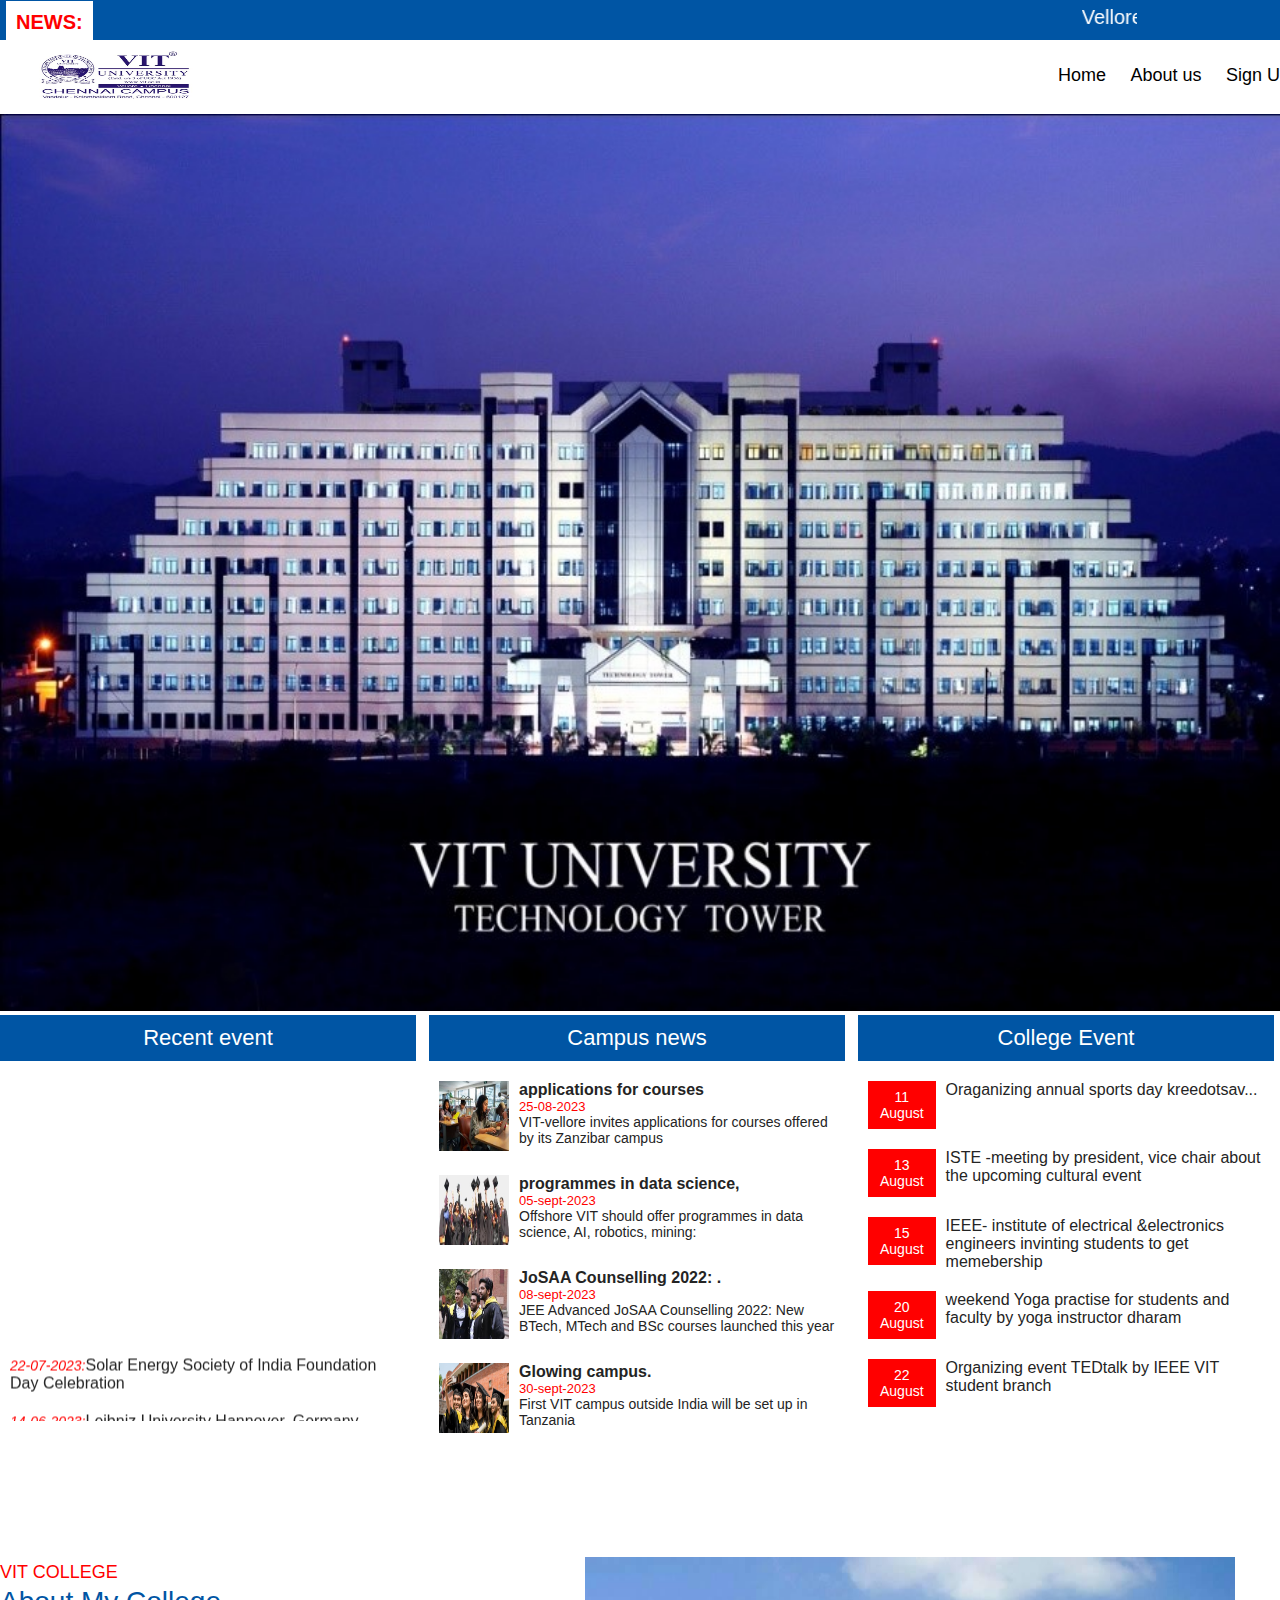
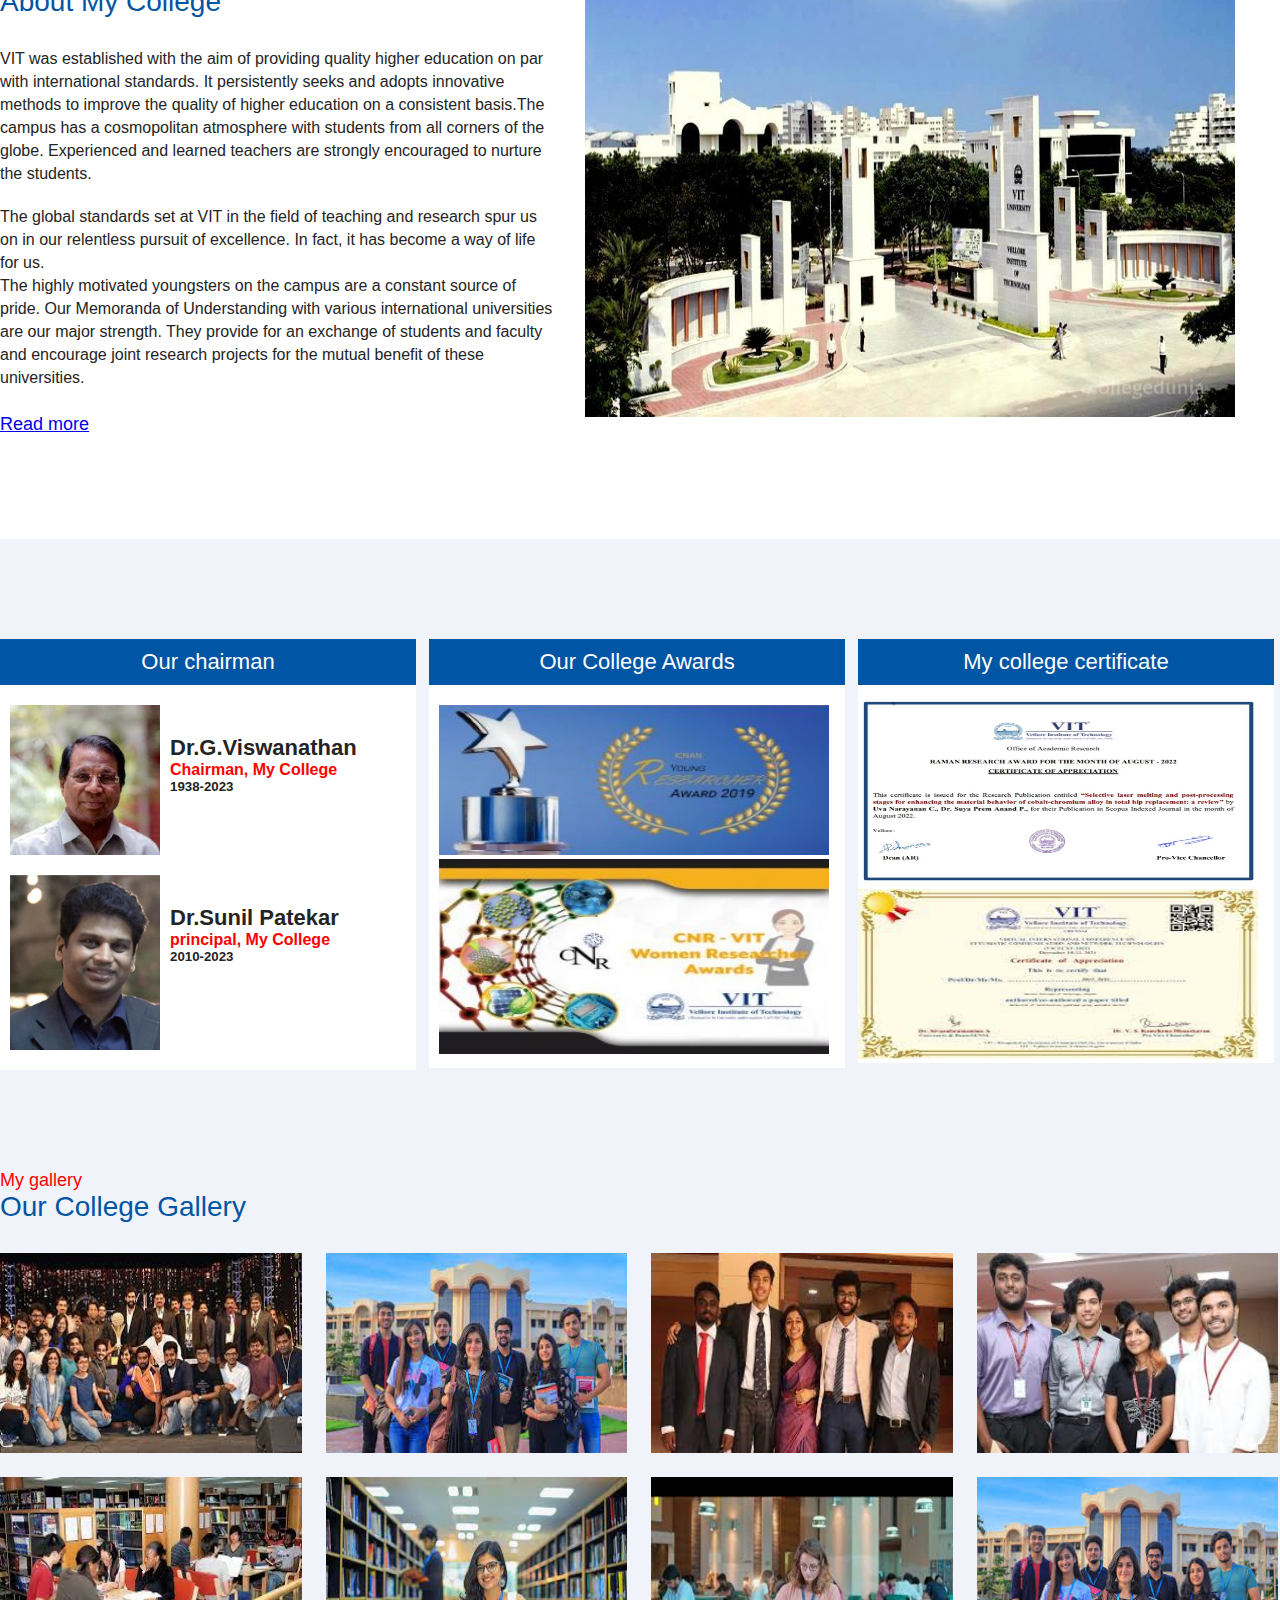
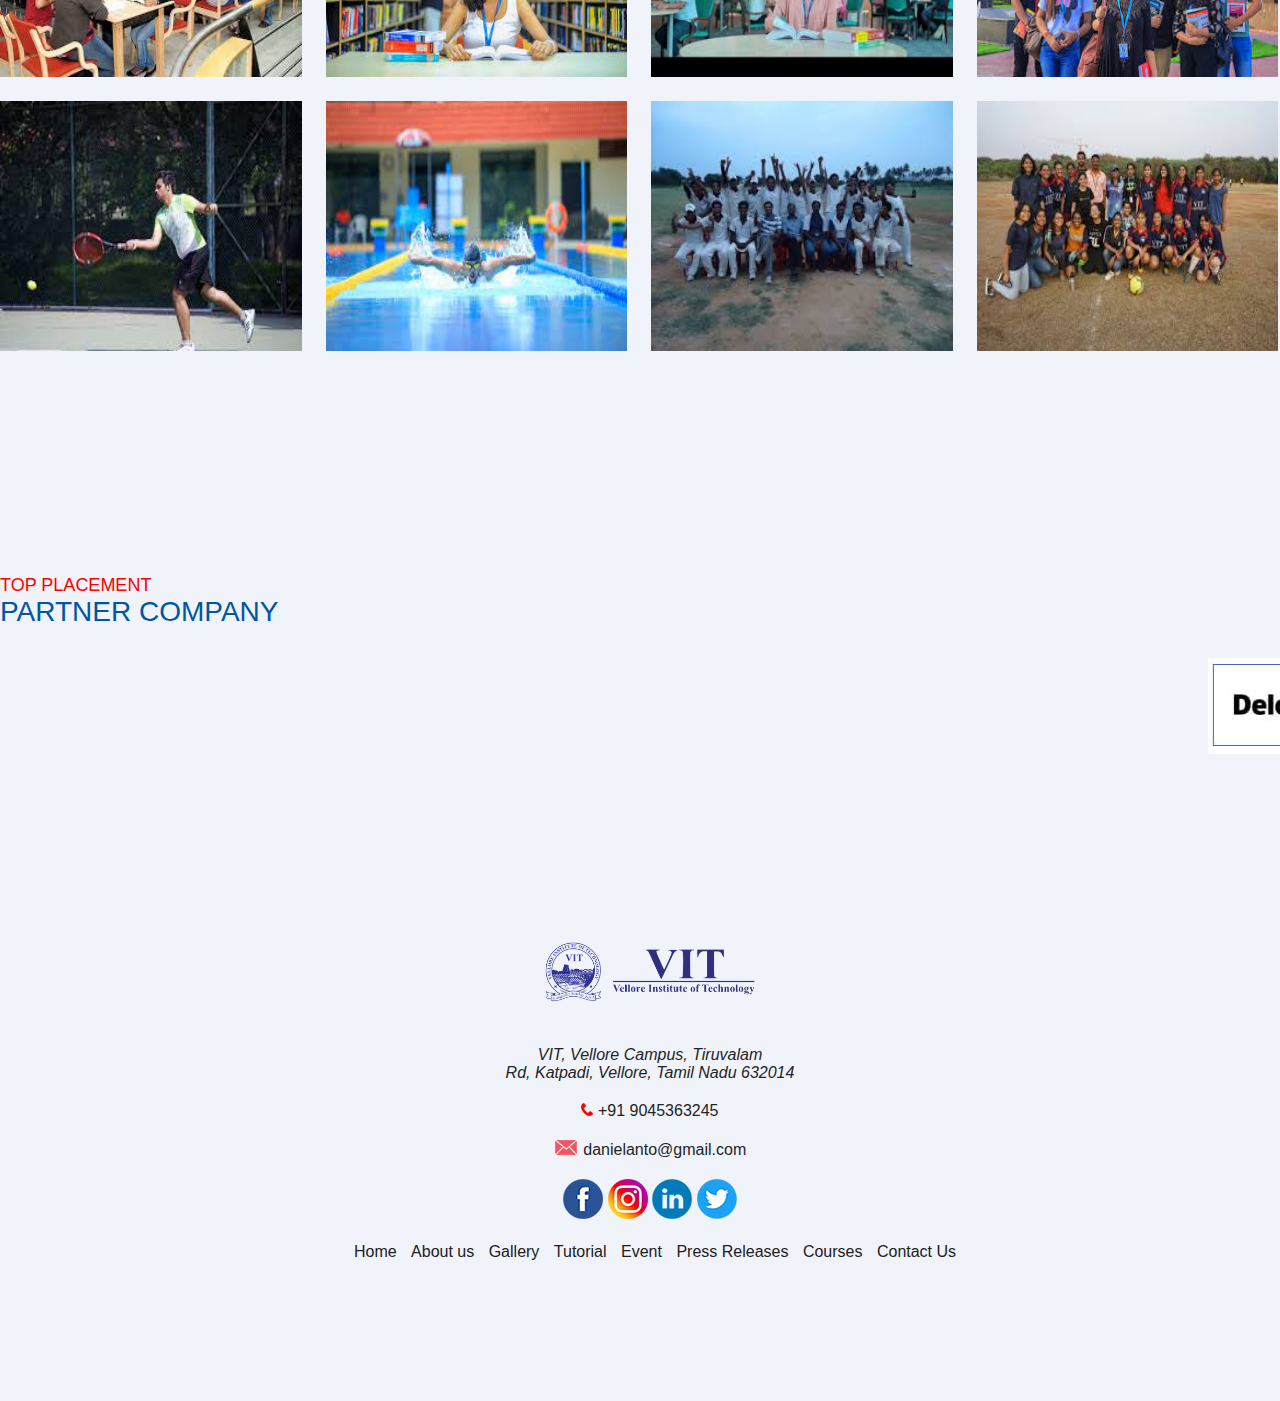
<file: index.html>
<!DOCTYPE html>
<html>
  <head>
    <title> web page </title>
    <link rel="stylesheet" href="css/style.css">
  </head>
  <div class="header">
    <div class="container">
      <b> NEWS:</b>
      <marquee>
      Vellore Institute of Technology : Top Engineering college in India,Recoginzed by AICTE, #11th in engineering by NIRF ranking
       </marquee>
    </div>
  </div>
  <div class="container">
    <img src="image/CCC.jpg" width="230" class="logo">
     <nav>
      <a href="index.html">Home</a>
      <a href="/templates/About.html">About us</a>
      <a href="/templates/Sign.html">Sign Up</a>
     </nav>
  </div>
<div class="slider">
  <img src="image/vit.jpg">
</div>
<div class="main section">
  <div class="container">
    <div class="event">
      <h2 class="heading">Recent event</h2>
      <div>
      <marquee direction="up" scrollamount="7" style="height:340px">
        <ul>
          <li><i> 22-07-2023:</i>Solar Energy Society of India Foundation Day Celebration</li>
          <li><i>14-06-2023:</i>Leibniz University Hannover, Germany Academic Cooperation Meeting</li>
          <li><i>10-15-2023:</i>Inauguration of Schneider Electric - HMI (SELECT)</li>
           <li><i> 22-07-2023:</i>Role of Engineers for Sustainable cooling towards conference of parties</li>
          <li><i>14-06-2023:</i>17th Free Summer Coaching Camp 2023 Valedictory & Mini Marathon</li>
          <li><i>10-15-2023:</i>Two Days Exposure Visit Program for CBSE School Principals and Heads</li>
        </ul>
      </marquee>
    </div>
  </div>
<div class="event campus-news">
  <h2 class="heading"> Campus news</h2>
  <div>
    <ul>
      <li>
        <span class="campus-img">
        <img src="image/pic1.png" width="70" class="logo">
        </span>
        <h2> applications for courses</h2>
        <h6> 25-08-2023</h6>
      <p>VIT-vellore invites applications for courses offered by its Zanzibar campus</p>
      </li>
      <li>
        <span class="campus-img">
        <img src="image/pic2.png"width="70" class="logo" >
        </span>
        <h2>programmes in data science, </h2>
        <h6>05-sept-2023</h6>
      <p>Offshore VIT should offer programmes in data science, AI, robotics, mining:</p>
      </li>
      <li>
        <span class="campus-img">
        <img src="image/pic3.png" width="70"class="logo">
        </span>
        <h2>JoSAA Counselling 2022: .</h2>
        <h6>08-sept-2023</h6>
      <p>JEE Advanced JoSAA Counselling 2022: New BTech, MTech and BSc courses launched  this year</p>
      </li>
      <li>
        <span class="campus-img">
        <img src="image/pic4.png"width="70"class="logo">
        </span>
        <h2>Glowing campus.</h2>
        <h6>30-sept-2023</h6>
      <p> First VIT campus outside India will be set up in Tanzania</p>
              </li>
           </ul>
        </div>
      </div>
      <div class="event">
        <h2 class="heading">College Event</h2>
        <div>
          <ul>
            <li>
              <span class="event-date">11<br>August</span>
             Oraganizing annual sports day kreedotsav... 
            </li>
            <li>
              <span class="event-date">13<br>August</span>
              ISTE -meeting by president, vice chair about the upcoming cultural event 
            </li>
            <li>
              <span class="event-date">15<br>August</span>
              IEEE- institute of electrical &electronics engineers invinting students to get memebership
            </li>
            <li>
              <span class="event-date">20 <br>August</span>
             weekend Yoga practise for students and faculty by yoga instructor dharam 
            </li>
            <li>
              <span class="event-date">22<br>August</span>
              Organizing event  TEDtalk by IEEE VIT student branch 
            </li>
          </ul>
        </div>
      </div>
      </div>
      </div>
      <div class="main-section">
        <div class="container about-us">
          <div>
            <h4 class="subhead">VIT COLLEGE</h4>
            <h2 class="heading">About My College</h2>

            <p> VIT was established with the aim of providing quality higher education on par with international standards. It persistently seeks and adopts innovative methods to improve the quality of higher education on a consistent basis.The campus has a cosmopolitan atmosphere with students from all corners of the globe. Experienced and learned teachers are strongly encouraged to nurture the students.</p><p> The global standards set at VIT in the field of teaching and research spur us on in our relentless pursuit of excellence. In fact, it has become a way of life for us.<br> The highly motivated youngsters on the campus are a constant source of pride. Our Memoranda of Understanding with various international universities are our major strength. They provide for an exchange of students and faculty and encourage joint research projects for the mutual benefit of these universities.</p>
            
            <a href="/templates/read.html"> Read more </a>
            </div>
          <img src="image/cam.jpg" height="460"> 
        </div>
</div>
<div class="main-section Award bg-color">
  <div class="container">
    <div class="event">
      <h2 class="heading"> Our chairman</h2>
      <div class="chairman">
        <ul>
          <li>
            <span class="campus-img">
              <img src="image/vit3.png">
            </span>
            <h2> Dr.G.Viswanathan </h2>
            <h4>Chairman, My College</h4>
            <h5> 1938-2023</h5> 
          </li>
            <li>
              <span class="campus-img">
                <img src="image/vit 4.png">
              </span>
              <h2> Dr.Sunil Patekar </h2>
              <h4>principal, My College</h4>
              <h5> 2010-2023</h5> 
            </li>
        </ul>
      </div>
    </div>
    <div class="event">
      <h2 class="heading">Our College Awards</h2>
      <div>
        <img src="image/award 1.jpg" height="150px" width="390px">
        <img src="image/award.jpg" height="195px" width="390px">
        
      </div>
    </div>
    <div class="event">
      <div class="heading">My college certificate </div>
      <img src="image/cert 1.jpg" height="190px" width="400px">
      <img src="image/cert 2.jpeg" height="170px" width="400px">
  </div>
  
</div>
<div class="main-section gallery bg-color">
  <div class="container">
    <h4 class="subhead">My gallery</h4>
    <h2 class="heading">Our College Gallery</h2>
    <img src="image/qwe 1.jpeg" height="200">
    <img src="image/qwe 2.jpeg"height="200">
    <img src="image/qwe 3.jpeg"height="200">
    <img src="image/qwe 4.jpeg" height="200" width="300" >
    <img src="image/qwe 5.jpeg"height="200">
    <img src="image/qwe 6.jpeg"height="200">
    <img src="image/qwe 8.jpeg"height="200">
    <img src="image/qwe 11.jpeg"height="200">
    <img src="image/qwe12.jpeg" width="300" height="250">
    <img src="image/qwe13.jpeg"width="300" height="250">
    <img src="image/qwe14.jpeg"width="300" height="250">
    <img src="image/qwe15.jpeg"width="300" height="250">
  </div>
</div>
<div class="main-section">
  <div class="container">
    <h4 class="subhead"> TOP PLACEMENT</h4>
    <h2 class="heading"> PARTNER COMPANY</h2>
    <marquee class="placement" direction="left" scrollamount="10">
      <img src="image/1.jpg">
    </marquee>
  </div>
</div>
<div class="footer">
  <div class="container">
    <div class="footer-sect">
      <img src="image/logo-1.png" class="footer-logo">
    </div>
    <div class="footer-sect">
      <address>
        VIT, Vellore Campus, Tiruvalam <br>Rd, Katpadi, Vellore, Tamil Nadu 632014
      </address> 
      <div class="footer-sect">
        <img src="image/icon-tel.png"> +91 9045363245
      </div>
      <div class="footer-sect">
      <img src="image/icon-mail.png"> danielanto@gmail.com
    </div>
    <div class="footer-sect">
      <img src="image/icon-fb.png">
      <img src="image/icon-in.png">
      <img src="image/icon-li.png">
      <img src="image/icon-tw.png">
    </div>
    <div class="footer-sect">
      <a href="#">Home</a>
      <a href="#">About us</a>
      <a href="#">Gallery</a>
      <a href="#">Tutorial </a>
      <a href="#">Event</a>
      <a href="#">Press Releases </a>
      <a href="#">Courses</a>
      <a href="#">Contact Us</a>
    </div>
  </div>
</div>


</html>
</file>
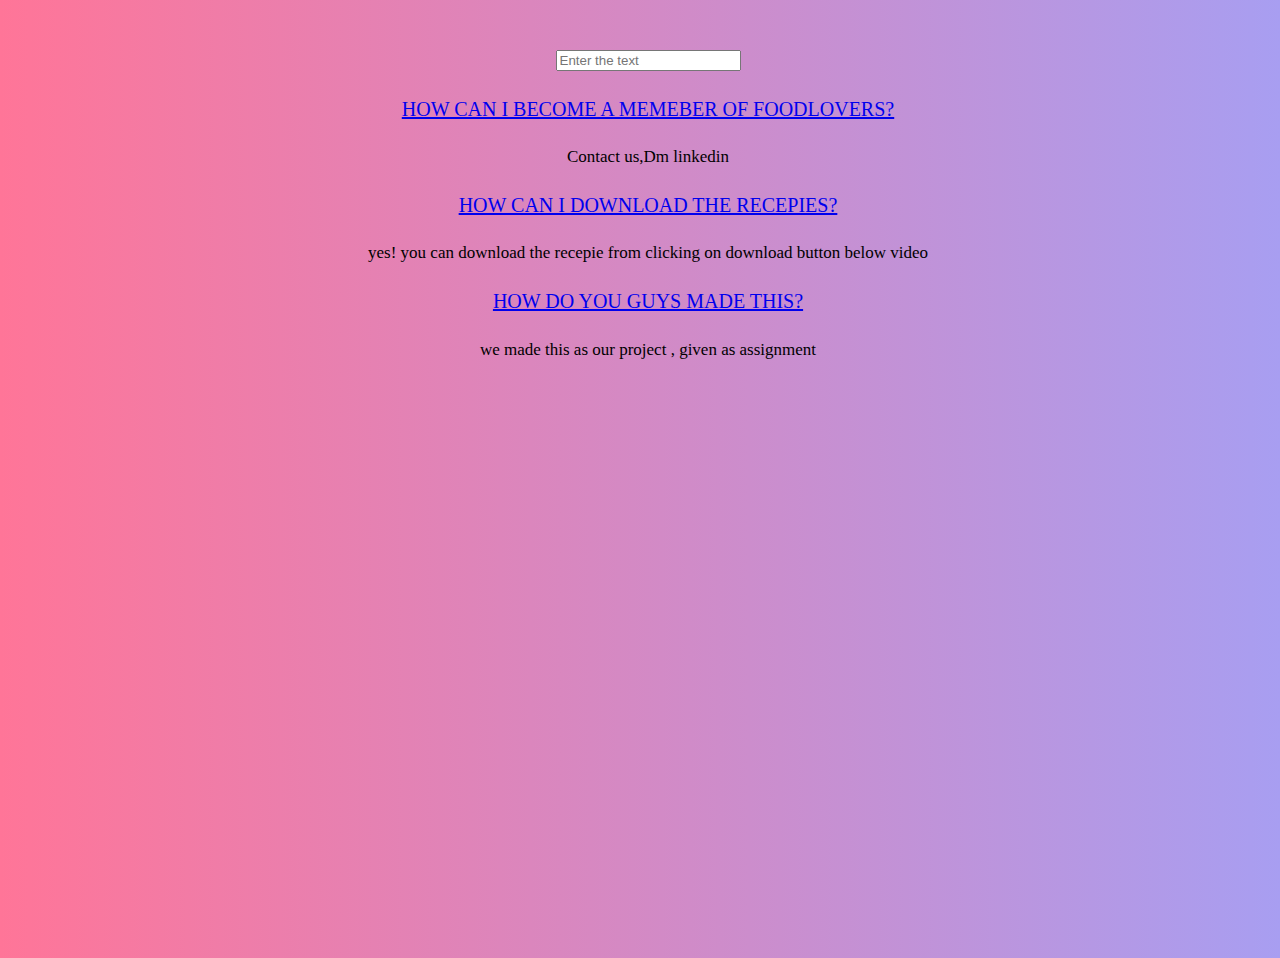
<file: faq.html>
<html>
<head>
	<title>FAQ's</title>
	 <link rel="stylesheet" href="faq.css">
</head>
<body>
	<div class="container">
		<div class="row" style="margin-top:50px;">
			<div class="col-md-9">
				<input type="text" placeholder="Enter the text " class="form-control" id="txtSearch" width="100px" height="80px"><br/>
				<div class="panel-group" id="accordion" role="tablist" aria-multiselectable="true">
					<div class="panel panel-primary">
				    	<div class="panel-heading" >
				      		<h4 class="panel-title">
				        		<a data-toggle="collapse" data-parent="#accordion" href="#collapseOne">
				          			HOW CAN I  BECOME A MEMEBER OF FOODLOVERS?
				        		</a>
				      		</h4>
				    	</div>
				    	<div id="collapseOne" class="panel-collapse collapse in">
				      		<div class="panel-body">
				      			Contact us,Dm linkedin
				      		</div>
				    	</div>
				    </div>
				    <div class="panel panel-primary">
					    <div class="panel-heading">
					      <h4 class="panel-title">
					        <a data-toggle="collapse" data-parent="#accordion" href="#collapseTwo">
					          HOW CAN I DOWNLOAD THE RECEPIES?

					        </a>
					      </h4>
					    </div>
					    <div id="collapseTwo" class="panel-collapse collapse">
					      <div class="panel-body">
					      		 yes! you can download the recepie from clicking on download button below video
					       </div>
					    </div>
				  	</div>
				  	<div class="panel panel-primary">
					    <div class="panel-heading">
					      <h4 class="panel-title">
					        <a data-toggle="collapse" data-parent="#accordion" href="#collapseThree">
					           HOW DO YOU GUYS MADE THIS?
					        </a>
					      </h4>
					    </div>
					    <div id="collapseThree" class="panel-collapse collapse">
					      <div class="panel-body">
					      	 we made this as our project , given as assignment
					       </div>
					    </div>
				  	</div>
				  </div>
				</div>
			</div>
		</div>
	</div>
</body>
</html>
</file>
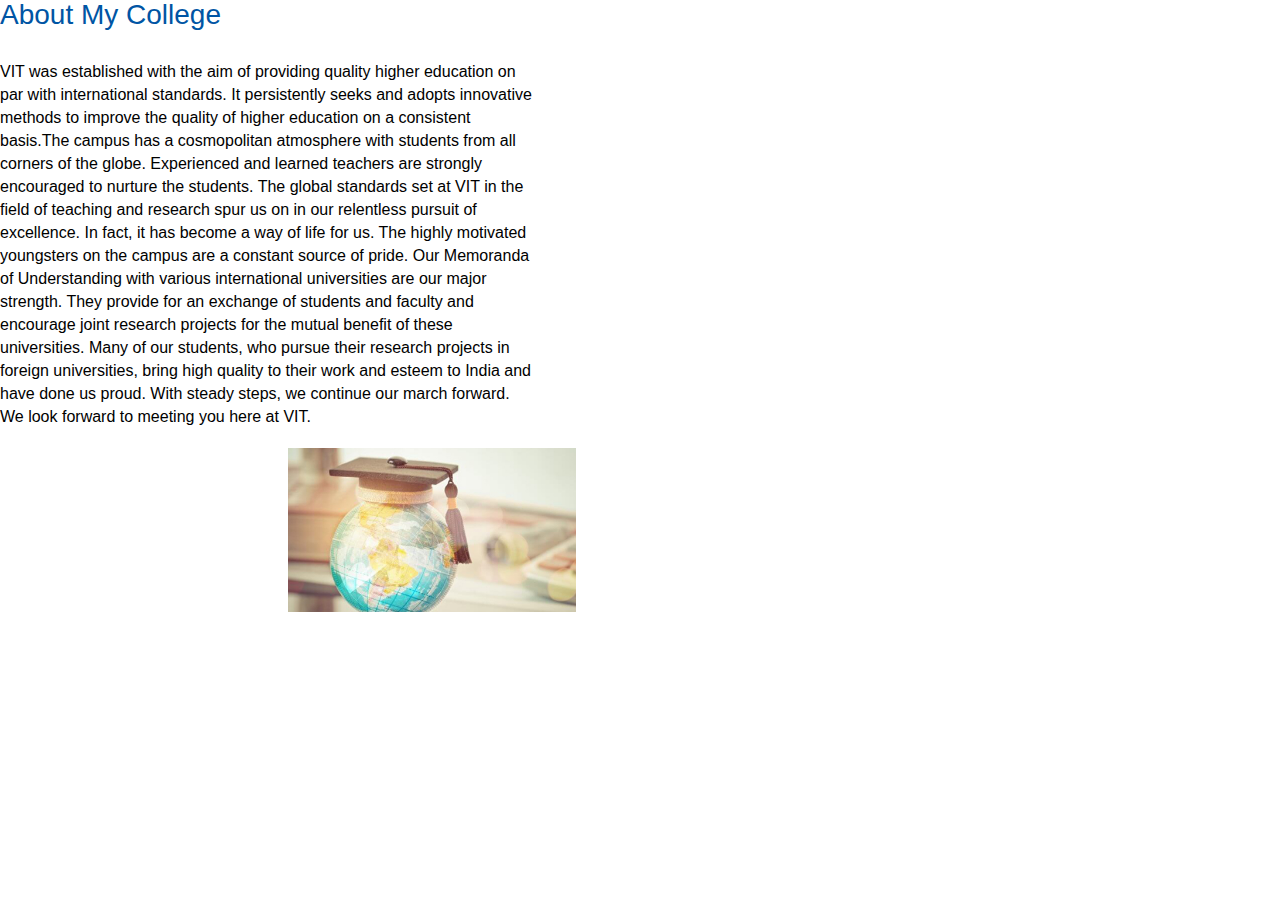
<file: read.html>
<html>
  <head>
    <title> web page </title>
    <link rel="stylesheet" href="css/read.css">
  </head>
  <body>
    <div class="main-section">
      <div class="container about-us">
        <div>
          <h2 class="heading">About My College</h2>

    <p> VIT was established with the aim of providing quality higher education on par with international standards. It persistently seeks and adopts innovative methods to improve the quality of higher education on a consistent basis.The campus has a cosmopolitan atmosphere with students from all corners of the globe. Experienced and learned teachers are strongly encouraged to nurture the students. The global standards set at VIT in the field of teaching and research spur us on in our relentless pursuit of excellence. In fact, it has become a way of life for us. The highly motivated youngsters on the campus are a constant source of pride. Our Memoranda of Understanding with various international universities are our major strength. They provide for an exchange of students and faculty and encourage joint research projects for the mutual benefit of these universities. Many of our students, who pursue their research projects in foreign universities, bring high quality to their work and esteem to India and have done us proud. With steady steps, we continue our march forward. We look forward to meeting you here at VIT.</p>
    <img src="image/img12.jpg"> 
  </body>
</html>
</file>
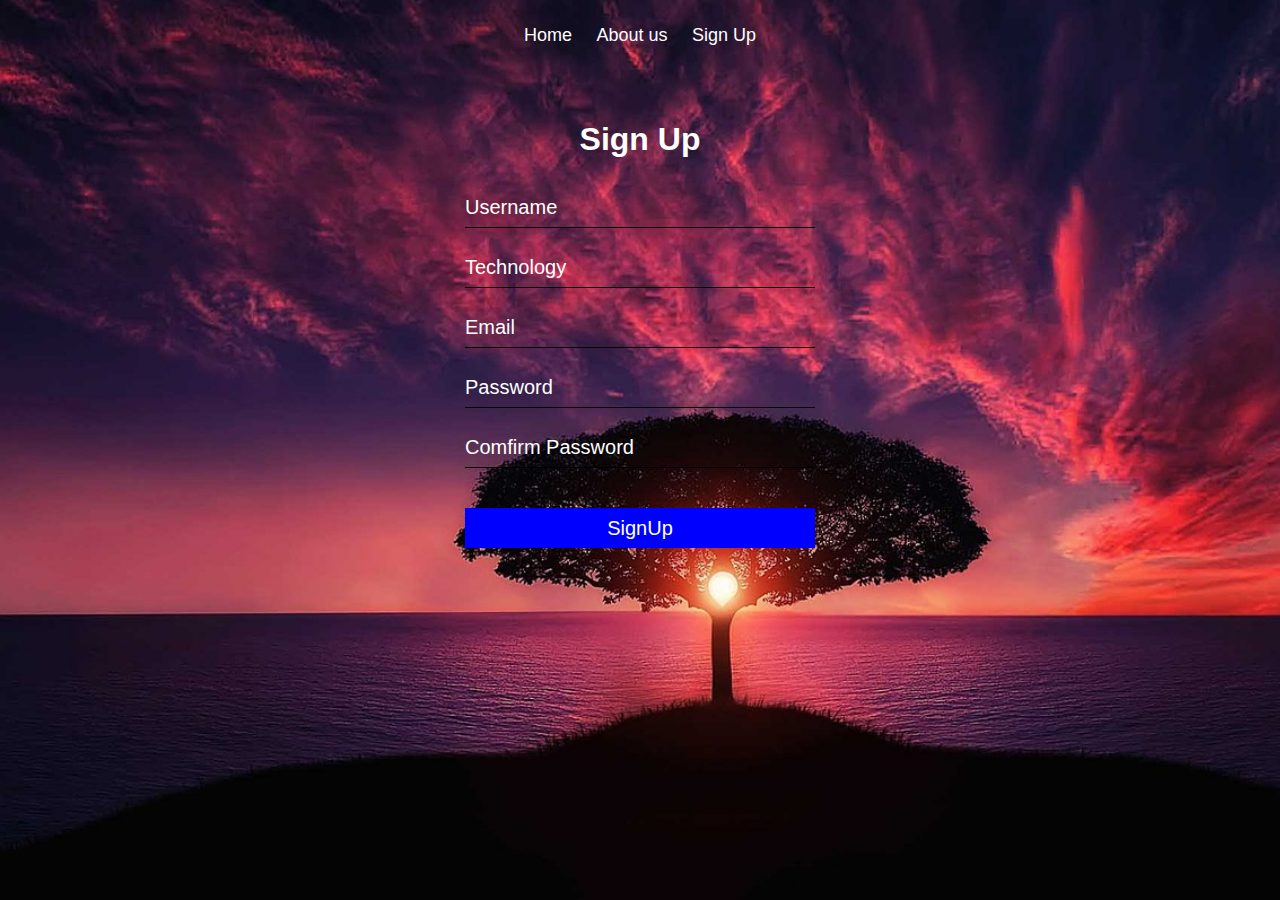
<file: Sign.html>
<html>
  <head>
    <title> Sign Up </title>
    <link rel="stylesheet" href="Sign.css">
  </head>
  <nav>
    <a href="home.html">Home</a>
    <a href="About.html">About us</a>
    <a href="Sign.html">Sign Up</a>
   </nav>
  <body>
    <form>
      <h1> Sign Up</h1>
      <input type="text" name="" placeholder="Username">
      <input type="text" name="" list="tech" placeholder="Technology">
      <datalist id="tech">
        <option> MBA </option>
        <option> M.Tech</option>
        <option> MBBS</option>
        <option> B.E</option>
        <option> B.com</option>
      </datalist> 
      <input type="email" name="" placeholder="Email">
      <input type="password" name="" placeholder="Password">
      <input type="password" name="" placeholder="Comfirm Password">
      <button type="submit">SignUp</button>
    </form>



















  </body>
</html>
</file>
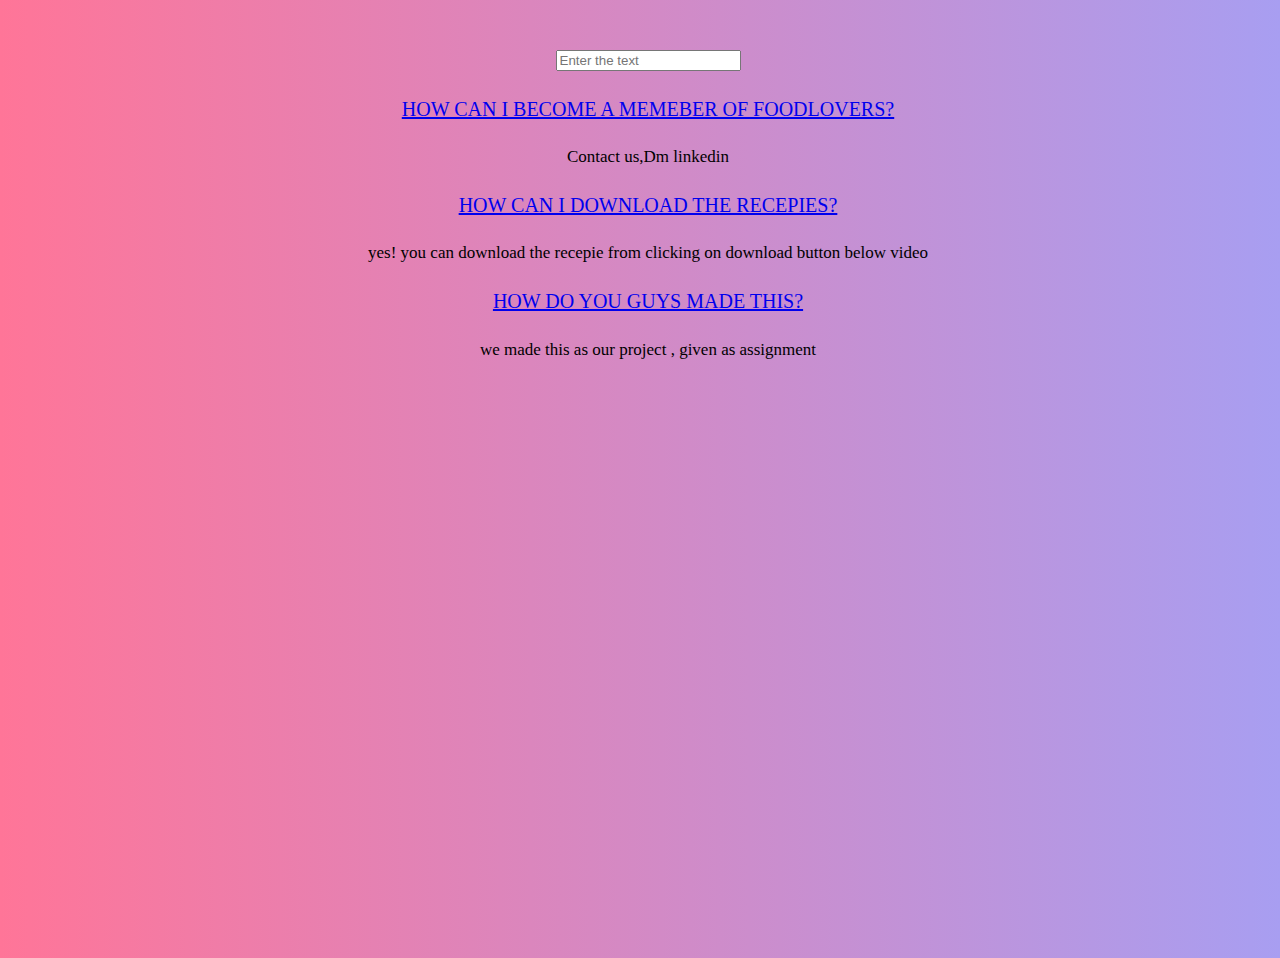
<file: templates/faq.html>
<html>
<head>
	<title>FAQ's</title>
	 <link rel="stylesheet" href="/css/faq.css">
</head>
<body>
	<div class="container">
		<div class="row" style="margin-top:50px;">
			<div class="col-md-9">
				<input type="text" placeholder="Enter the text " class="form-control" id="txtSearch" width="100px" height="80px"><br/>
				<div class="panel-group" id="accordion" role="tablist" aria-multiselectable="true">
					<div class="panel panel-primary">
				    	<div class="panel-heading" >
				      		<h4 class="panel-title">
				        		<a data-toggle="collapse" data-parent="#accordion" href="#collapseOne">
				          			HOW CAN I  BECOME A MEMEBER OF FOODLOVERS?
				        		</a>
				      		</h4>
				    	</div>
				    	<div id="collapseOne" class="panel-collapse collapse in">
				      		<div class="panel-body">
				      			Contact us,Dm linkedin
				      		</div>
				    	</div>
				    </div>
				    <div class="panel panel-primary">
					    <div class="panel-heading">
					      <h4 class="panel-title">
					        <a data-toggle="collapse" data-parent="#accordion" href="#collapseTwo">
					          HOW CAN I DOWNLOAD THE RECEPIES?

					        </a>
					      </h4>
					    </div>
					    <div id="collapseTwo" class="panel-collapse collapse">
					      <div class="panel-body">
					      		 yes! you can download the recepie from clicking on download button below video
					       </div>
					    </div>
				  	</div>
				  	<div class="panel panel-primary">
					    <div class="panel-heading">
					      <h4 class="panel-title">
					        <a data-toggle="collapse" data-parent="#accordion" href="#collapseThree">
					           HOW DO YOU GUYS MADE THIS?
					        </a>
					      </h4>
					    </div>
					    <div id="collapseThree" class="panel-collapse collapse">
					      <div class="panel-body">
					      	 we made this as our project , given as assignment
					       </div>
					    </div>
				  	</div>
				  </div>
				</div>
			</div>
		</div>
	</div>
</body>
</html>
</file>
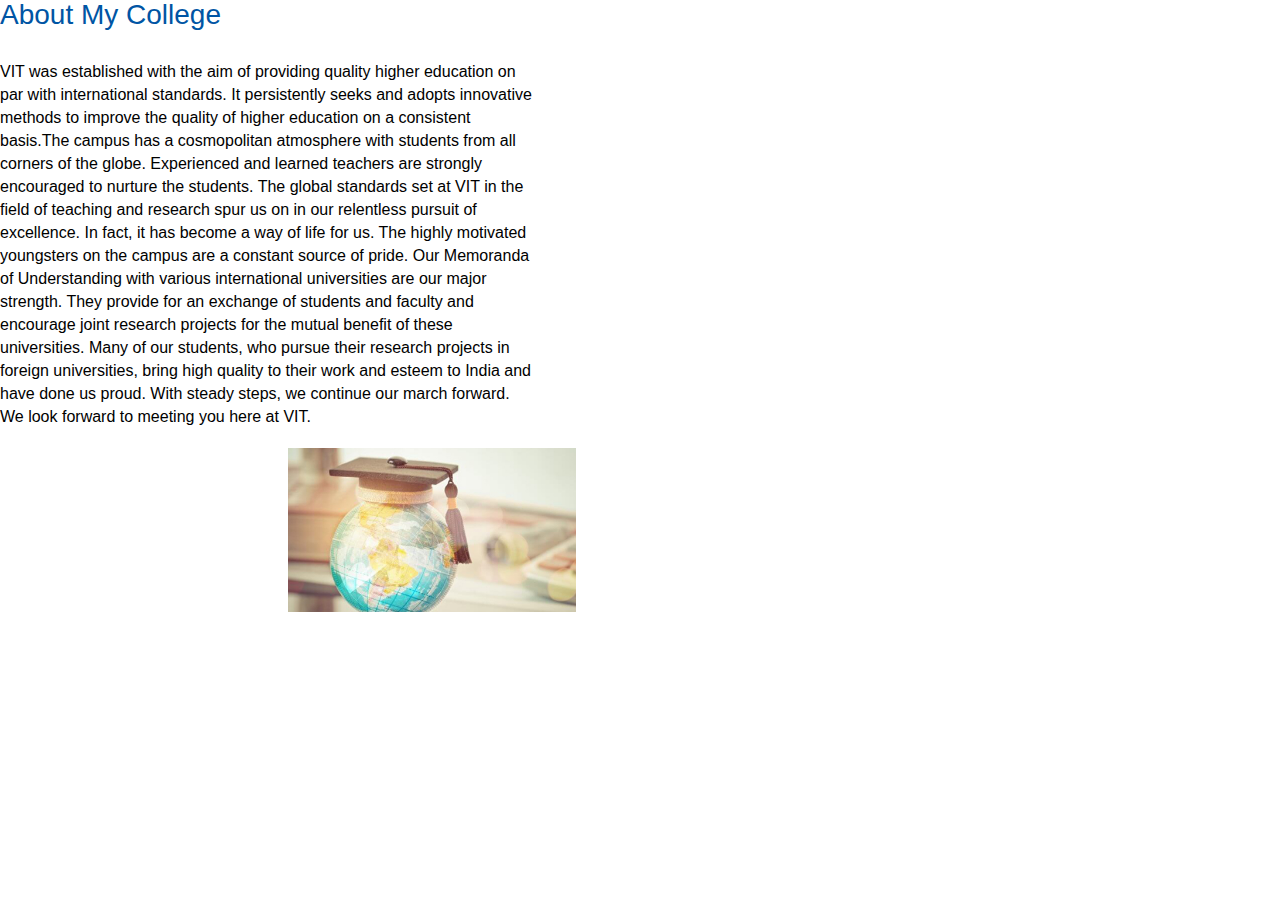
<file: templates/read.html>
<html>
  <head>
    <title> web page </title>
    <link rel="stylesheet" href="/css/read.css">
  </head>
  <body>
    <div class="main-section">
      <div class="container about-us">
        <div>
          <h2 class="heading">About My College</h2>

    <p> VIT was established with the aim of providing quality higher education on par with international standards. It persistently seeks and adopts innovative methods to improve the quality of higher education on a consistent basis.The campus has a cosmopolitan atmosphere with students from all corners of the globe. Experienced and learned teachers are strongly encouraged to nurture the students. The global standards set at VIT in the field of teaching and research spur us on in our relentless pursuit of excellence. In fact, it has become a way of life for us. The highly motivated youngsters on the campus are a constant source of pride. Our Memoranda of Understanding with various international universities are our major strength. They provide for an exchange of students and faculty and encourage joint research projects for the mutual benefit of these universities. Many of our students, who pursue their research projects in foreign universities, bring high quality to their work and esteem to India and have done us proud. With steady steps, we continue our march forward. We look forward to meeting you here at VIT.</p>
    <img src="/image/img12.jpg" class="red"> 
  </body>
</html>
</file>
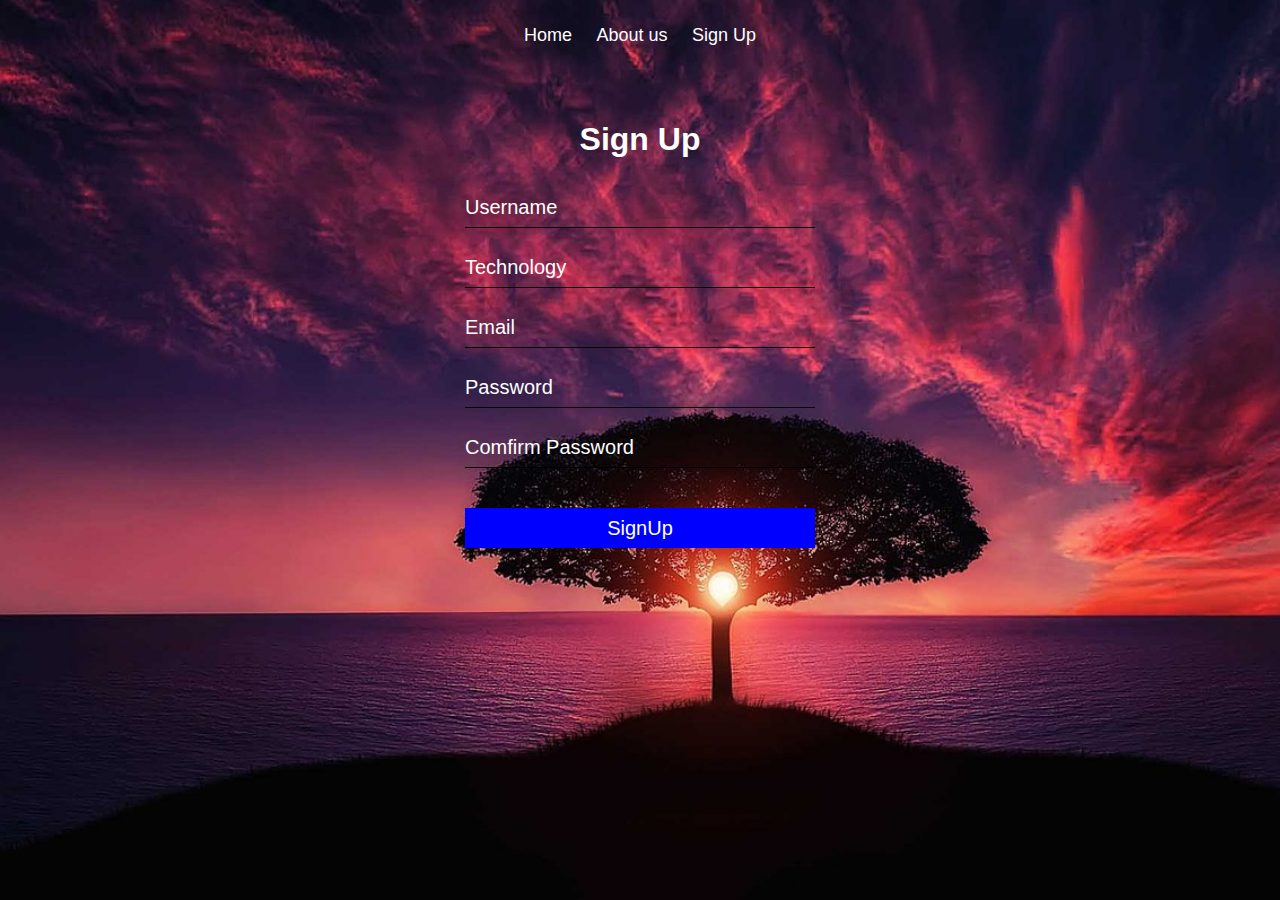
<file: templates/Sign.html>
<html>
  <head>
    <title> Sign Up </title>
    <link rel="stylesheet" href="/css/Sign.css">
  </head>
  <nav>
    <a href="/index.html">Home</a>
    <a href="/templates/About.html">About us</a>
    <a href="/templates/Sign.html">Sign Up</a>
   </nav>
  <body>
    <form>
      <h1> Sign Up</h1>
      <input type="text" name="" placeholder="Username">
      <input type="text" name="" list="tech" placeholder="Technology">
      <datalist id="tech">
        <option> MBA </option>
        <option> M.Tech</option>
        <option> MBBS</option>
        <option> B.E</option>
        <option> B.com</option>
      </datalist> 
      <input type="email" name="" placeholder="Email">
      <input type="password" name="" placeholder="Password">
      <input type="password" name="" placeholder="Comfirm Password">
      <button type="submit">SignUp</button>
    </form>



















  </body>
</html>
</file>
<file: css/style.css>
*{
  margin:0px;
  padding:0px;
  box-sizing:border-box;
}
html,body{
  font-family: roboto,sans-serif,arial;
  font-size: 16px;

  color:#242424;
}
.container{
  width: 1300px;
  margin: 0px auto;
}
.header{
  background:#0055a4;
  padding: 6px;
}
.header b{
  background: #fff;
  color: red;
  padding: 10px;
  font-size: 20px;
}
.header marquee{
  font-size: 20px;
  color: white;
  width: 80%
}
.logo{
  height: 70px;
}
nav {
  float:right;
  padding:25px 0px;
}
nav a{
  color:black;
  text-decoration: none;
  font-size: 18px;
  padding:2px 10px;
  font-weight:500;
}
.slider img{
  width:100%;
}
.bg-color{
  background: #f0f3fa;
}
.main-section{
  width: 100%;
  float:left;
  padding:100px 0px 100px 0px;
}
.event{
  width:32%;
  margin-right: 1%;
  float:left;
  background: white;
}
.event i{
  color:red;
  font-size:14px;
}
.event div{
  padding: 10px;
}
.event .heading{
  padding: 10px;
  color:white;
  background: #0055a4;
  text-align:center;
  font-size: 22px;
  font-weight: 400;
  margin-bottom: 10px;
}
.event ul li{
  margin-bottom: 20px;
  width:100%;
  float:left;
  list-style:none;
}
.campus-news span{
  width:80px;
  float: left; 
}
.campus-news h2{
  font-weight: 600;
  font-size: 16px;
}
.campus-news h6{
  font-weight: 500;
  font-size: 13px;
  color:red;
}
.campus-news p{
  font-size:14px;
}
.event-date{
  background: red;
  float: left;
  text-align: center;
  font-size: 14px;
  color: white;
  padding: 8px 12px;
  margin-right: 10px;
}



.heading{
  font-size: 28px;
  font-weight: 500;
  margin-bottom: 30px;
  color: #0055a4;
}
.subhead{
  font-size: 18px;
  color: red;
  font-weight:500;
}
.about-us div{
  width: 45%;
  float: left;
  line-height: 30px;
  font-size: 18px;
}
.about-us h4{
  font-size: 18px;
  color: red;
  font-weight:500;
}
.about-us p{
  font-size: 16px;
  margin-bottom: 20px;
  padding-right: 30px;
  line-height: 23px;
}
.about-us img{
  width:50%;
  float: left;
}
.award p{
  width: 100%;
  float: left;
  font-size: 16px;
}
.award img{
  width: 100%;
}
.award b{
  min-width:115px;
  float: left;
  margin-bottom: 20px;
}
.award h3{
  font-size: 23px;
  margin-bottom: 20px;
  text-align: center;
}
.chairman img{
  width: 150px;
  float: left;
  margin-right: 10px;
}
.chairman h2{
  font-size: 22px;
  margin-top: 30px;
}
.chairman h4{
  font-size: 16px;
  color: red;
  font-weigh:400 ;
}
.gallery img{
  width: 23.2%;
  margin-right: 1.5%;
  margin-bottom: 20px;
}
.footer{
  background: #f0f3fa;
  padding: 40px 0px;
  width: 100%;
  float: left;
}
.footer-logo{
  height: 100px;
  width: auto;
}
.footer-sect{
  width: 100%;
  float: left;
  text-align: center;
  margin-top: 20px;
  font-size: 16px;
}
.footer-sect a{
  color: #202020;
  margin-left: 10px;
  text-decoration: none;
}
</file>
<file: faq.css>
*{
  background-image: linear-gradient(rgba(60 70 32 100));
}
body{
  background-position: center;
  height: 100vh;
  width: 100%;
  background: linear-gradient(90deg,#ff7598,#a89ef1,rgb(255, 180, 69),rgb(11, 105, 106));
background-size: 300% 300%;
animation: color 12s ease-in-out infinite ;
}
@keyframes color{
  0%{
    background-position: 0 50%;
  }
  50%{
    background-position: 100% 50%;
  }
  100%{
    background-position: 0 50%;
  }
 



}
h4{
  text-align: center;
  font-size: 20px;
  font-weight: bolder;
}
div{
  text-align: center;
  font-size: 17px;
  font-weight: lighter;
  
}
</file>
<file: css/read.css>
*{
  margin: 0;
  padding: 0;
  font-family: sans-serif;
  box-sizing: border-box;
}
.heading{
  font-size: 28px;
  font-weight: 500;
  margin-bottom: 30px;
  color: #0055a4;
}
.about-us div{
  width: 45%;
  float: left;
  line-height: 30px;
  font-size: 18px;
}
.about-us p{
  font-size: 16px;
  margin-bottom: 20px;
  padding-right: 40px;
  line-height: 23px;
}
.about-us img{
  width:50%;
  float: right;
}
.red{
  margin: 0px;
  position: noe;
 top: 0px;
 bottom: 0px;
}
</file>
<file: Sign.css>
*{
  margin: 0;
  padding: 0;
  font-family: sans-serif;
  box-sizing: border-box;
}
nav {
  float:left;
  padding:25px 0px;
}
nav a{
  color:white;
  text-decoration: none;
  font-size: 18px;
  padding:2px 10px;
  font-weight:500;
}
body{
  display: flex;
  align-items: center;
  flex-direction: column;
  height: 100vh;
  background: url("image/sky1.jpg");
  background-size: cover;

}
form{
  margin-top: 50px;
  text-align: center;
}
input{
  display: block;
  width: 350px;
  height: 40px;
  margin: 20px;
  border: none;
  outline: none;
  font-size: 20px;
  border-bottom: 1px solid black;
  background: transparent;
  color: wheat;
}
button {
  width: 350px;
  height: 40px;
  font-size: 20px;
  background-color:blue ;
  border: none;
  color: white;
  margin-top: 20px;
}
form h1{
  margin-bottom: 30px;
  color: white;
}
::placeholder{
  color:white;
}
</file>
<file: css/faq.css>
*{
  background-image: linear-gradient(rgba(60 70 32 100));
}
body{
  background-position: center;
  height: 100vh;
  width: 100%;
  background: linear-gradient(90deg,#ff7598,#a89ef1,rgb(255, 180, 69),rgb(11, 105, 106));
background-size: 300% 300%;
animation: color 12s ease-in-out infinite ;
}
@keyframes color{
  0%{
    background-position: 0 50%;
  }
  50%{
    background-position: 100% 50%;
  }
  100%{
    background-position: 0 50%;
  }
 



}
h4{
  text-align: center;
  font-size: 20px;
  font-weight: bolder;
}
div{
  text-align: center;
  font-size: 17px;
  font-weight: lighter;
  
}
</file>
<file: css/Sign.css>
*{
  margin: 0;
  padding: 0;
  font-family: sans-serif;
  box-sizing: border-box;
}
nav {
  float:left;
  padding:25px 0px;
}
nav a{
  color:white;
  text-decoration: none;
  font-size: 18px;
  padding:2px 10px;
  font-weight:500;
}
body{
  display: flex;
  align-items: center;
  flex-direction: column;
  height: 100vh;
  background: url("/image/sky1.jpg");
  background-size: cover;

}
form{
  margin-top: 50px;
  text-align: center;
}
input{
  display: block;
  width: 350px;
  height: 40px;
  margin: 20px;
  border: none;
  outline: none;
  font-size: 20px;
  border-bottom: 1px solid black;
  background: transparent;
  color: wheat;
}
button {
  width: 350px;
  height: 40px;
  font-size: 20px;
  background-color:blue ;
  border: none;
  color: white;
  margin-top: 20px;
}
form h1{
  margin-bottom: 30px;
  color: white;
}
::placeholder{
  color:white;
}
</file>
